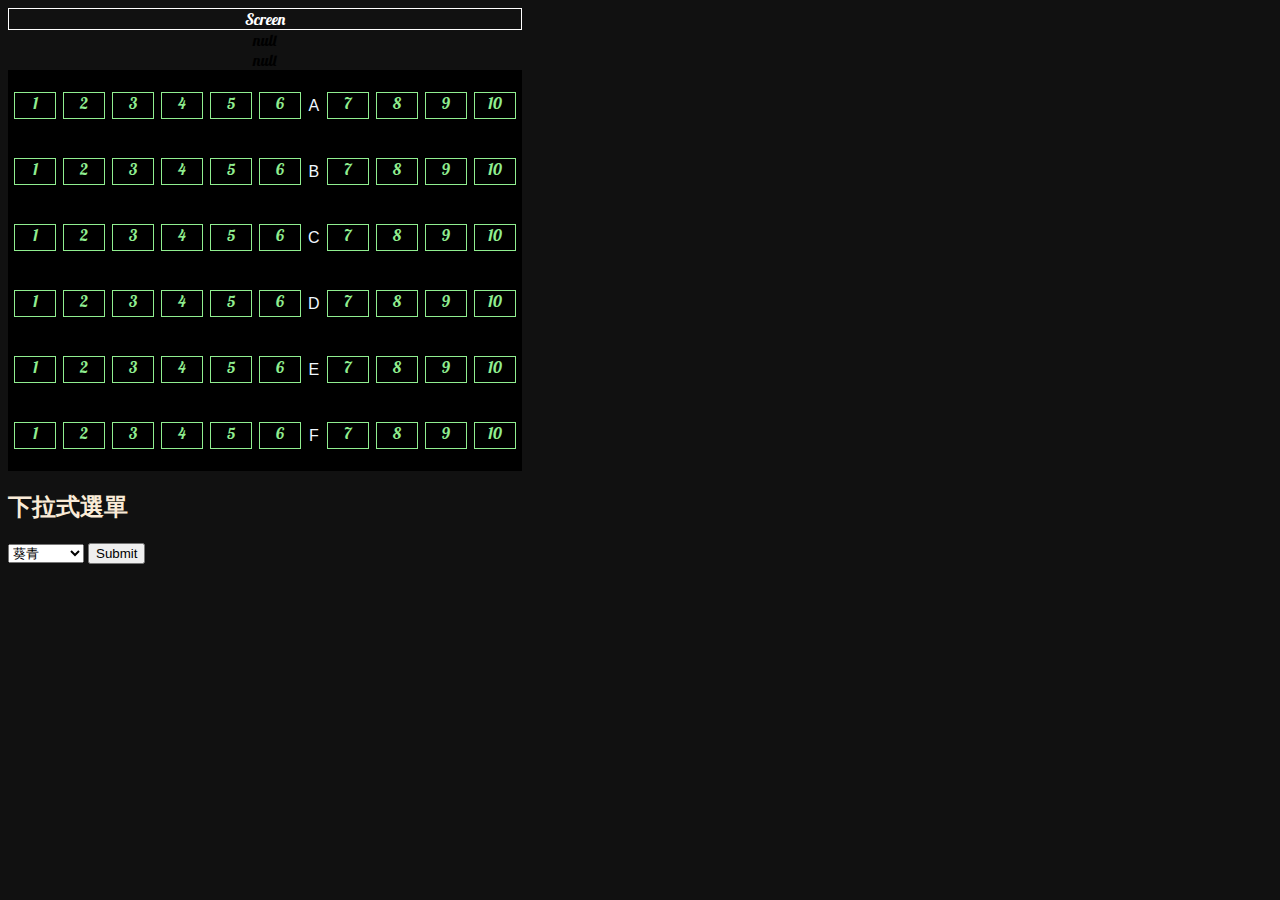
<file: Seating.html>
<!DOCTYPE html>
<html>
<head>

<style>
    @import url('https://fonts.googleapis.com/css2?family=Lobster&display=swap');

    body{
      background-color: rgba(0, 0, 0, 0.935);
    }

    table{    
      border-spacing: 5px;
      background-color: black;
    }

    td{          
      color: lightgreen; 
          
    }

    h3, td, caption{
      text-align: center;
      font-family: Lobster,sans-serif;
    }

    p{
      border: 1px solid;
      width: 40px;
      height: 25px;
    }

    #S{
      color: aliceblue;
      font-family: sans-serif;
    }
</style>

</head>
<body>

<table>
  <caption style="color: white; border: 1px solid;">Screen</caption>
  <caption>null</caption>
  <caption>null</caption>
  
  <tr>
    <td><p>1</p></td>
    <td><p>2</p></td>
    <td><p>3</p></td>
    <td><p>4</p></td>
    <td><p>5</p></td>
    <td><p>6</p></td>
    <td id="S">A</td>
    <td><p>7</p></td>
    <td><p>8</p></td>
    <td><p>9</p></td>
    <td><p>10</p></td>
  </tr>
  <tr>
    <td><p>1</p></td>
    <td><p>2</p></td>
    <td><p>3</p></td>
    <td><p>4</p></td>
    <td><p>5</p></td>
    <td><p>6</p></td>
    <td id="S">B</td>
    <td><p>7</p></td>
    <td><p>8</p></td>
    <td><p>9</p></td>
    <td><p>10</p></td>
  </tr>
  <tr>
    <td><p>1</p></td>
    <td><p>2</p></td>
    <td><p>3</p></td>
    <td><p>4</p></td>
    <td><p>5</p></td>
    <td><p>6</p></td>
    <td id="S">C</td>
    <td><p>7</p></td>
    <td><p>8</p></td>
    <td><p>9</p></td>
    <td><p>10</p></td>
  </tr>
  <tr>
    <td><p>1</p></td>
    <td><p>2</p></td>
    <td><p>3</p></td>
    <td><p>4</p></td>
    <td><p>5</p></td>
    <td><p>6</p></td>
    <td id="S">D</td>
    <td><p>7</p></td>
    <td><p>8</p></td>
    <td><p>9</p></td>
    <td><p>10</p></td>
  </tr>
  <tr>
    <td><p>1</p></td>
    <td><p>2</p></td>
    <td><p>3</p></td>
    <td><p>4</p></td>
    <td><p>5</p></td>
    <td><p>6</p></td>
    <td id="S">E</td>
    <td><p>7</p></td>
    <td><p>8</p></td>
    <td><p>9</p></td>
    <td><p>10</p></td>
  </tr>
  <tr>
    <td><p>1</p></td>
    <td><p>2</p></td>
    <td><p>3</p></td>
    <td><p>4</p></td>
    <td><p>5</p></td>
    <td><p>6</p></td>
    <td id="S">F</td>
    <td><p>7</p></td>
    <td><p>8</p></td>
    <td><p>9</p></td>
    <td><p>10</p></td>
  </tr>
</table>

    
<h2 style="color: antiquewhite;">下拉式選單</h2>

<form action="/action_page.php">
  <label for="regions"></label>
  <select name="regions" id="regions">
  
 	<optgroup label="新界">
    <option value="NT">葵青</option>
		<option value="NT">荃灣</option>
		<option value="NT">元朗</option>
		<option value="NT">屯門</option>
		<option value="NT">沙田</option>
		<option value="NT">大埔</option>
		<option value="NT">北區</option>
		<option value="NT">西貢</option>

    <optgroup label="九龍">
   		<option value="KL">深水埗</option>
		<option value="KL">油尖旺</option>
		<option value="KL">九龍城</option>
		<option value="KL">黃大仙</option>
		<option value="KL">觀塘</option>
        
    <optgroup label="香港島">
   		<option value="HKI">中西區</option>
		<option value="HKI">灣仔</option>
		<option value="HKI">東區</option>
		<option value="HKI">南區</option>
        
  </select>
  <input type="submit" value="Submit">
</form>

</body>
</html>
</file>
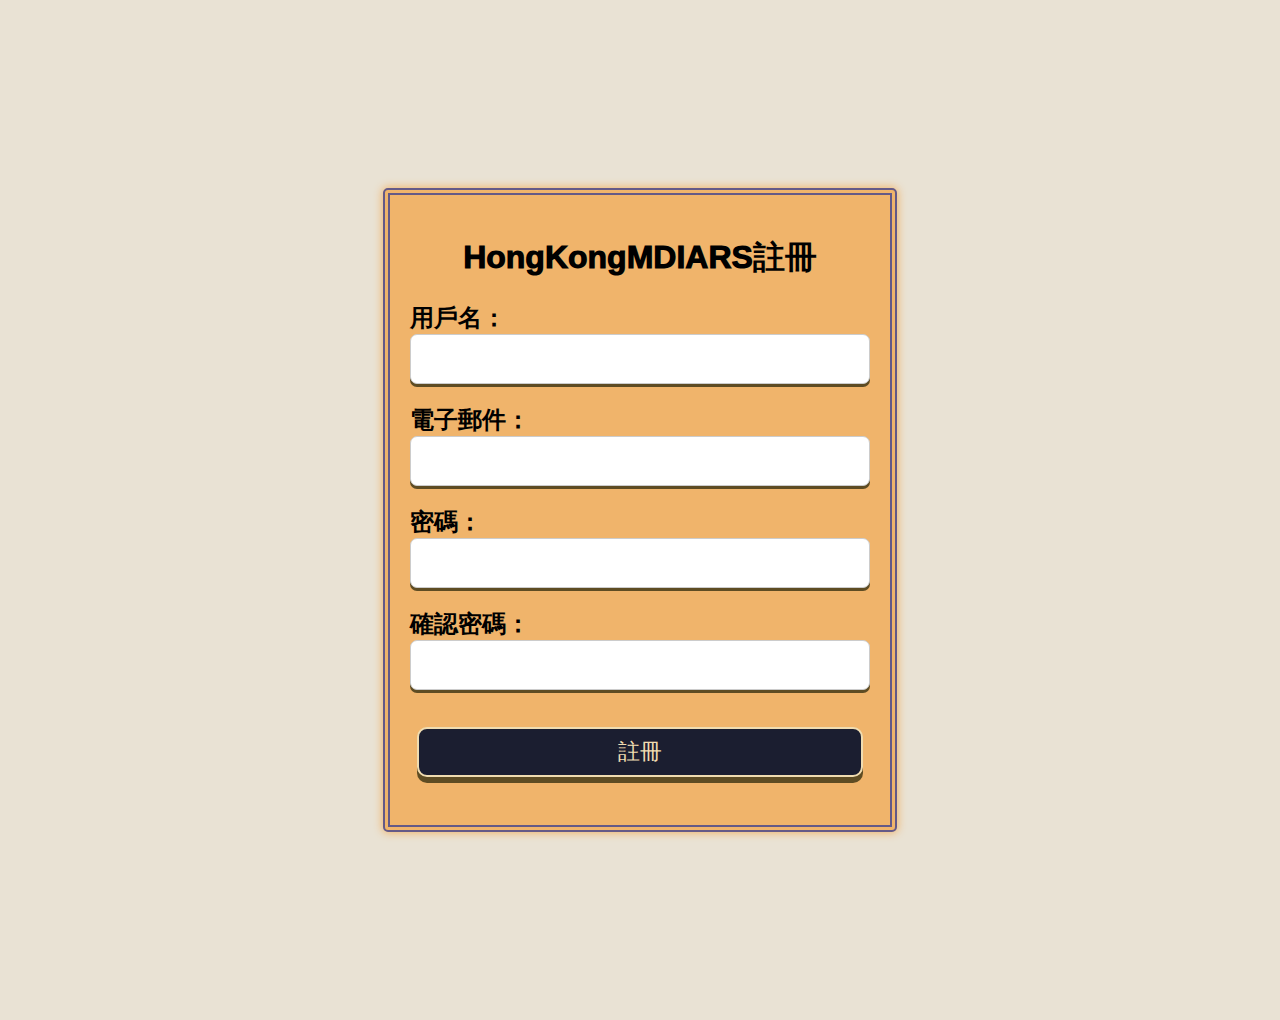
<file: SignIn.html>
<!DOCTYPE html>
<html>
<head>

    <meta charset="UTF-8">
    <link rel="stylesheet" href="SignInstyle.css">

</head>
<body>

	<form>

		<h1>HongKongMDIARS註冊</h1>

		<label for="username">用戶名：</label>
		<input type="text" id="username" name="username" required>

		<label for="email">電子郵件：</label>
		<input type="email" id="email" name="email" required>
		<label for="password">密碼：</label>
		<input type="password" id="password" name="password" required>
		
		<label for="confirm_password">確認密碼：</label>
		<input type="password" id="confirm_password" name="confirm_password" required>
		
		<button type="submit">註冊</button>

	</form>

	<script src="SignIn.js"></script>
</body>
</html>
</file>
<file: SignInstyle.css>
body {
    font-family: 'Noto Sans TC','Noto Sans HK', sans-serif, serif;
    background-color:#e9e2d4 ;
}

form {
   	background-color: #f0b46b;
	border-radius: 5px;
	box-shadow: 0 0 8px 1px rgba(240, 180, 107, 1);
	margin: 188px auto;
	max-width: 460px;
   	height: 590px;
	padding: 20px;
	position: relative;
	border:7px double #645987;
}

label{
    font-size: x-large;
}

input[type="text"],
input[type="email"],
input[type="password"] {
    	border-radius: 7px;
	border: 1px solid #ccc;
	box-sizing: border-box;
	display: block;
	margin-bottom: 20px;
	padding: 10px;
	width: 100%;
    	font-size: x-large;
    	box-shadow: 0px 3px #5e4c23;
}

h1, label{
    font-weight: 1000;
}

h1{
    text-align: center;
}

button{
    	background-color:#1b1e30;
	border-radius: 10px;
	color: #F0DCB0;
	cursor: pointer;
	font-size: 22px;
    	display: block;
    	margin: 0 auto;    
	padding: 5px;
	width: 97%;
    	height: 50px;
    	margin-top: 37px;
    	box-shadow: 0px 6px #5e4c23;
    	border: 2px solid #F0DCB0;
}

button:hover{
    background-color:#F0DCB0;
    color: #1b1e30;
    font-weight: bold;
}
</file>
